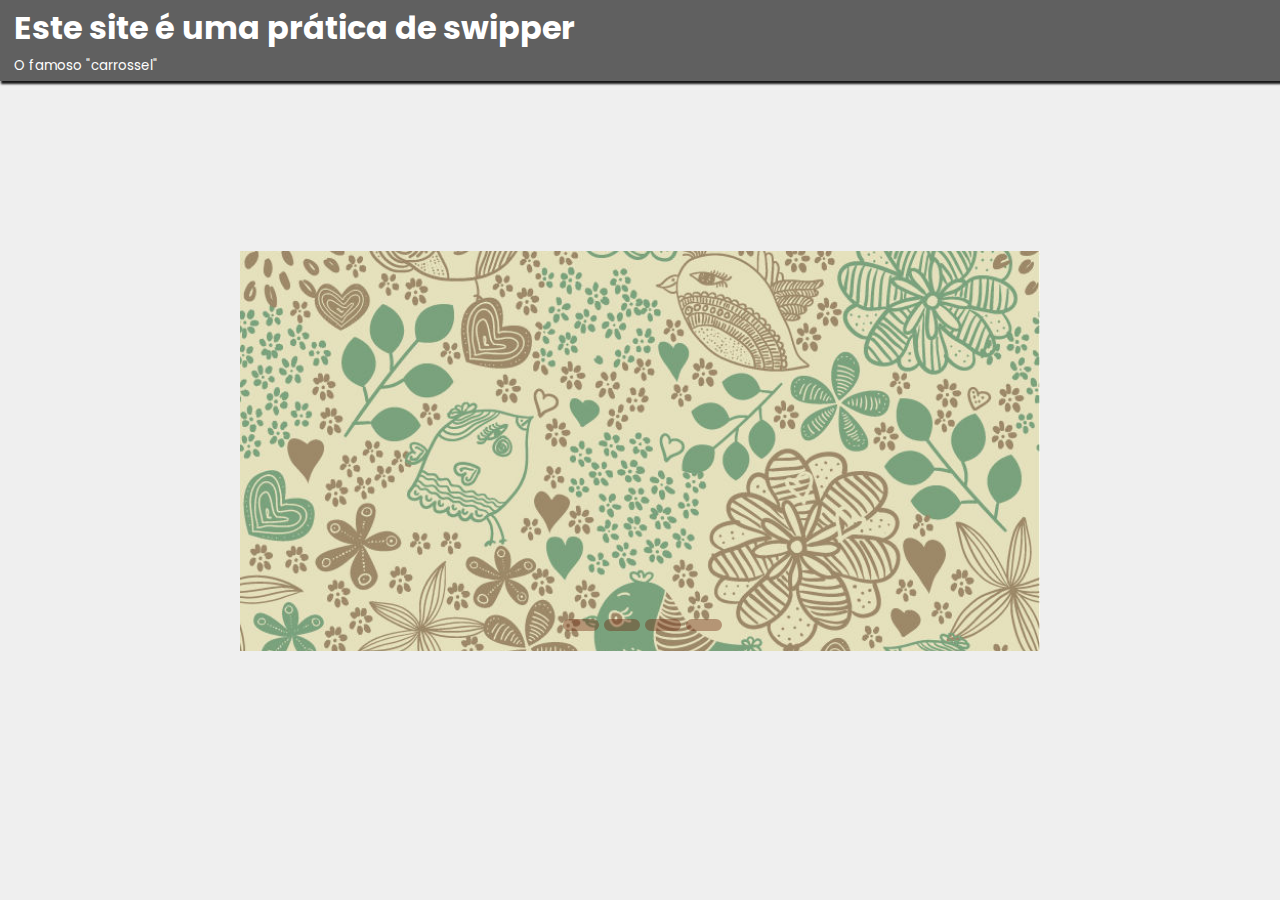
<file: CardSwipper/index.html>
<!DOCTYPE html>
<html lang="pt-BR">
<head>
    <meta charset="UTF-8">
    <meta http-equiv="X-UA-Compatible" content="IE=edge">
    <meta name="viewport" content="width=device-width, initial-scale=1.0">
    <link rel="stylesheet" href="style.css">
    <link rel="preconnect" href="https://fonts.googleapis.com"><link rel="preconnect" href="https://fonts.gstatic.com" crossorigin><link href="https://fonts.googleapis.com/css2?family=Poppins:wght@100;200;300;400;500;600;700&display=swap" rel="stylesheet">
    <script src="./script.js" defer></script>
    <title>Card Slide</title>
</head>
<body>
    <header>
        <h1>Este site é uma prática de <span>swipper</span></h1>
        <small>O famoso "carrossel"</small>
    </header>
    <main>
        <div class="container">
            <div class="slider">
                <!--Botões-->
                <input type="radio" name="slide" id="first" checked>
                <input type="radio" name="slide" id="second">
                <input type="radio" name="slide" id="third">
                <input type="radio" name="slide" id="forth">
                <!--Fim Botões-->
                
                <!--Container de Imagens-->
                <div class="slide first">
                    <img src="./data/img/birds.jpg" alt="birds">
                </div>
                <div class="slide second">
                    <img src="./data/img/flowers.jpg" alt="flowers">
                </div>
                <div class="slide third">
                    <img src="./data/img/garden.jpg" alt="garden">
                </div>
                <div class="slide forth">
                    <img src="./data/img/waves.jpg" alt="waves">
                </div>
                <!--Fim Container de Imagens-->

                <!--Labels navegação-->
                <div class="manual-nav">
                    <label for="first" class="manual-btn"></label>
                    <label for="second" class="manual-btn"></label>
                    <label for="third" class="manual-btn"></label>
                    <label for="forth" class="manual-btn"></label>
                </div>
                <!--Fim Labels navegação-->
            </div>
            
        </div>
    </main>
</body>
</html>
</file>
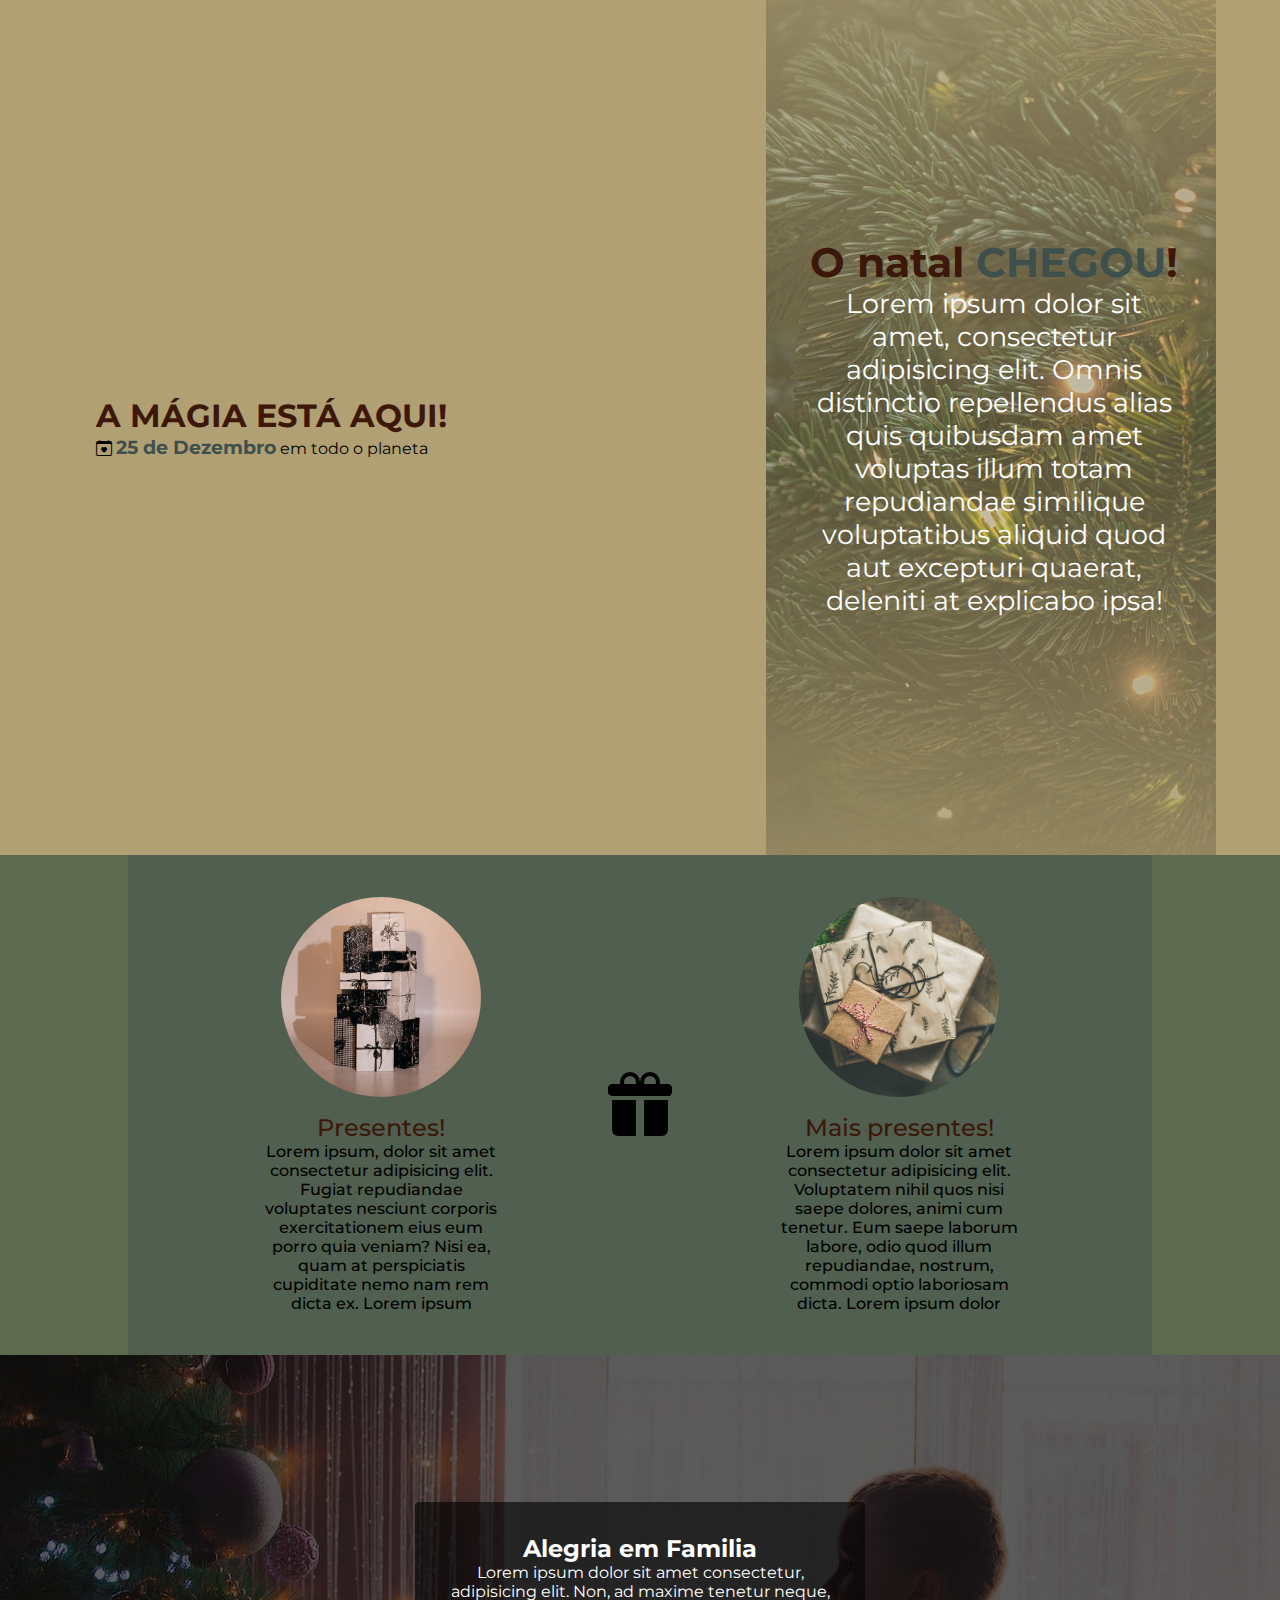
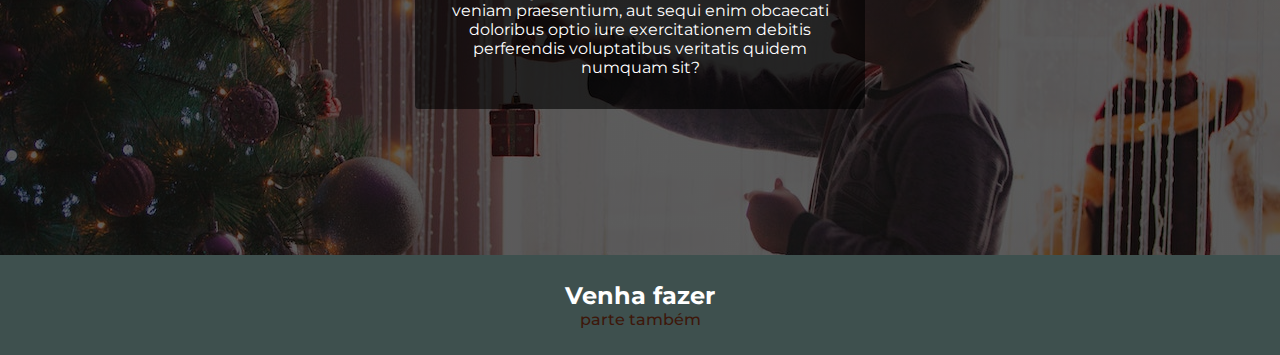
<file: landing natal/index.html>
<!DOCTYPE html>
<html lang="pt-BR">
<head>
    <meta charset="UTF-8">
    <meta http-equiv="X-UA-Compatible" content="IE=edge">
    <meta name="viewport" content="width=device-width, initial-scale=1.0">
    <link rel="shortcut icon" href="./images/favicon/favicon.ico" type="image/x-icon">
    <link rel="stylesheet" href="style.css">
    <link rel="stylesheet" href="https://cdn.jsdelivr.net/npm/bootstrap-icons@1.10.3/font/bootstrap-icons.css">
    <title>Natal 🎅</title>
</head>
<body>
    <header>
        <div class="main-content">
            <h2 id="main-title">A mágia está aqui!</h2>
            <p><i class="bi bi-calendar-heart"></i> <span>25 de Dezembro</span> em todo o planeta</p>
        </div>
        <div class="call-content">
            <h2>O natal <span>chegou</span>!</h2>
            <p class="call-text">Lorem ipsum dolor sit amet, consectetur adipisicing elit. Omnis distinctio repellendus alias quis quibusdam amet voluptas illum totam repudiandae similique voluptatibus aliquid quod aut excepturi quaerat, deleniti at explicabo ipsa!</p>
        </div>
        <div id="back-tree-image"></div>
    </header>
    <section id="presentes">
        <div class="secondary-content">
            <div class="image-container" class="img" id="image-1">
            </div>
            <h2 class="title">Presentes!</h2>
            <p>Lorem ipsum, dolor sit amet consectetur adipisicing elit. Fugiat repudiandae voluptates nesciunt corporis exercitationem eius eum porro quia veniam? Nisi ea, quam at perspiciatis cupiditate nemo nam rem dicta ex. Lorem ipsum</p>
        </div>
        <div id="gift">
            <i class="bi bi-gift-fill"></i>
        </div>
        <div class="secondary-content">
            <div class="image-container" class="img" id="image-2">
            </div>
            <h2 class="title">Mais presentes!</h2>
            <p>Lorem ipsum dolor sit amet consectetur adipisicing elit. Voluptatem nihil quos nisi saepe dolores, animi cum tenetur. Eum saepe laborum labore, odio quod illum repudiandae, nostrum, commodi optio laboriosam dicta. Lorem ipsum dolor</p>
        </div>
    </section>
    <section id="familia">
        <div class="text-content">
            <h2>Alegria em Familia</h2>
            <p>Lorem ipsum dolor sit amet consectetur, adipisicing elit. Non, ad maxime tenetur neque, veniam praesentium, aut sequi enim obcaecati doloribus optio iure exercitationem debitis perferendis voluptatibus veritatis quidem numquam sit?</p>
        </div>
        <div id="back-happy-image"></div>
    </section>
    <footer>
        <h2>Venha fazer</h2>
        <span>parte também</span>
    </footer>
</body>
</html>
</file>
<file: CardSwipper/style.css>
*{
    margin: 0;
    padding: 0;
    box-sizing: border-box;
    font-family: 'poppins', sans-serif;
}

body{
    height: 100vh;
    width: 100%;
    background-color: #efefef;
}

main{
    width: 100%;
    height: 80vh;
    display: flex;
    align-items: center;
    justify-content: center;
}

header{
    padding: 4px 14px;
    margin-bottom: 10px;
    box-shadow: 2px 2px 2px 1px rgba(0, 0, 0, 0.9);
    background-color: rgba(0, 0, 0, 0.6);
    color: #FFF;
    font-size: 1em;
}

/*coloca um bom tamanho para o container na tela*/
.container{
    position: relative;
    margin: 0 auto; /*Centraliza o objeto*/
    width: 800px;
    height: 400px;
    /*Isso vai delimitar o tamanho da minha imagem*/
    overflow: hidden;
}

/*Sumir com os radio buttons*/
.container input{
    display: none;
}

/*Ajustando imagens, alinhando os itens*/
.slider{
    display: flex;
    align-items: center;
}

/*Cobrindo todo o espaço disponível*/
.slider img, .slide{
    object-fit: cover;
    width: 800px;
    height: 400px;
    transition: all 0.3s;
}

.manual-nav{
    display: flex;
    justify-content: center;
    position: absolute;
    bottom: 20px;
    width: 800px;
}

.manual-btn{
    padding: 4px 16px;
    opacity: 0.4;
    border: 2px solid #6E260E;
    background-color: #6E260E;
    border-radius: 12px;
    margin-left: 5px;
    cursor: pointer;
    transition: all 0.3s ease;
}

.manual-btn:hover{
    opacity: .9;
}

/*Essa seção faz o carrossel andar da esquerda pra direita e vice versa*/
#first:checked ~ .first{
    margin-left: 0;
}

#first:checked ~ .manual-nav .first-btn{
    opacity: 1;
}

#second:checked ~ .first{
    margin-left: -100%;
}

#second:checked ~ .manual-nav .second-btn{
    opacity: 1;
}

#third:checked ~ .first{
    margin-left: -200%;
}

#third:checked ~ .manual-nav .third-btn{
    opacity: 1;
}

#forth:checked ~ .first{
    margin-left: -300%;
}

#forth:checked ~ .manual-nav .forth-btn{
    opacity: 1;
}
</file>
<file: landing natal/style.css>
@import url('https://fonts.googleapis.com/css2?family=Montserrat:wght@300;500&display=swap');
@import url('https://fonts.googleapis.com/css2?family=Sevillana&display=swap');

:root{
    --text: #3d170a;
    --primary: #b0a073;
    --secondary: #5d6a50;
    --terceary: #3e504e;
}

*{
    margin: 0;
    padding: 0;
    box-sizing: border-box;
    font-family: 'montserrat';
}

.title{
    color: var(--text);
    font-weight: 500;
}

body{
    width: 100%;
    height: 100%;
    background-color: var(--secondary);
}

header{
    height: 95vh;
    background-color: var(--primary);

    /* Ajustando posições e tamanhos */
    display: flex;
    justify-content: space-between;
    align-items: center;
    padding-inline: 6em;
}

#main-title{
    color: var(--text);
    font-size: 2em;
    text-transform: uppercase;
    font-weight: bold;
}

.main-content p span{
    color: var(--terceary);
    font-weight: bold;
    font-size: 1.2em;
}

.call-content{
    color: var(--text);
    max-width: 380px;
    font-size: 1.7em;
    z-index: 1;
    text-align: center;
}

.call-content span{
    color: var(--terceary);
    text-transform: uppercase;
}

.call-text{
    color: white;
}

#back-tree-image{
    background-image: linear-gradient(rgba(176, 160, 115, 0.8), rgba(176, 160, 115, 0.4),rgba(176, 160, 115, 0.8)), url(./images/arvore.jpg);
    opacity: 0.9;
    background-position: center;
    background-size: cover;
    width: 450px;
    height: 95vh;
    position: absolute;
    top: 0;
    right: 4em;
    z-index: 0;
}

/* sessão de presentes */
#presentes{
    position: relative;
    display: flex;
    justify-content: space-between;
    align-items: center;
    width: 80%;
    height: 500px;
    padding-inline: 8em;
    background-color: rgba(62, 80, 78, 0.4);
    font-weight: 500;
    margin: auto;
}

.secondary-content{
    display: flex;
    flex-direction: column;
    align-items: center;
    text-align: center;
    max-width: 250px;
    z-index: 1;
}

.image-container{
    width: 200px;
    height: 200px;
    border-radius: 50%;
    background-position: center;
    background-size: cover;
    background-color: white;
    margin-bottom: 1em;
}

#image-1{
    background-image: url(./images/presentes.jpg);
    background-position: bottom;
}

#image-2{
    background-image: url(./images/presentes_2.jpg);
}

#gift{
    position: absolute;
    top: 50%;
    left: 50%;
    transform: translate(-50%, -50%);
    font-size: 4em;
}

/* section alegria */
#familia{
    height: 500px;
    width: 100%;
    background-color: var(--primary);
    display: flex;
    align-items: center;
    justify-content: center;
}

.text-content{
    display: flex;
    flex-direction: column;
    align-items: center;
    justify-content: center;
    text-align: center;
    padding: 2rem;
    border-radius: 4px;
    color: white;
    width: 450px;
    z-index: 1;
    background: rgba(0, 0, 0, 0.6);
}

#back-happy-image{
    background-image: linear-gradient(rgba(0, 0, 0, 0.6), rgba(0, 0, 0, 0.6), rgba(0, 0, 0, 0.6)), url(./images/crianca.jpg);
    background-size: cover;
    width: 100%;
    height: 500px;
    margin: 0 auto;
    position: absolute;
    z-index: 0;
}

/* Footer */
footer{
    background-color: var(--terceary);
    display: flex;
    flex-direction: column;
    justify-content: center;
    align-items: center;
    width: 100%;
    height: 100px;
}

footer h2{
    color: white;
}

footer span{
    font-weight: 500;
    color: var(--text);
}
</file>
